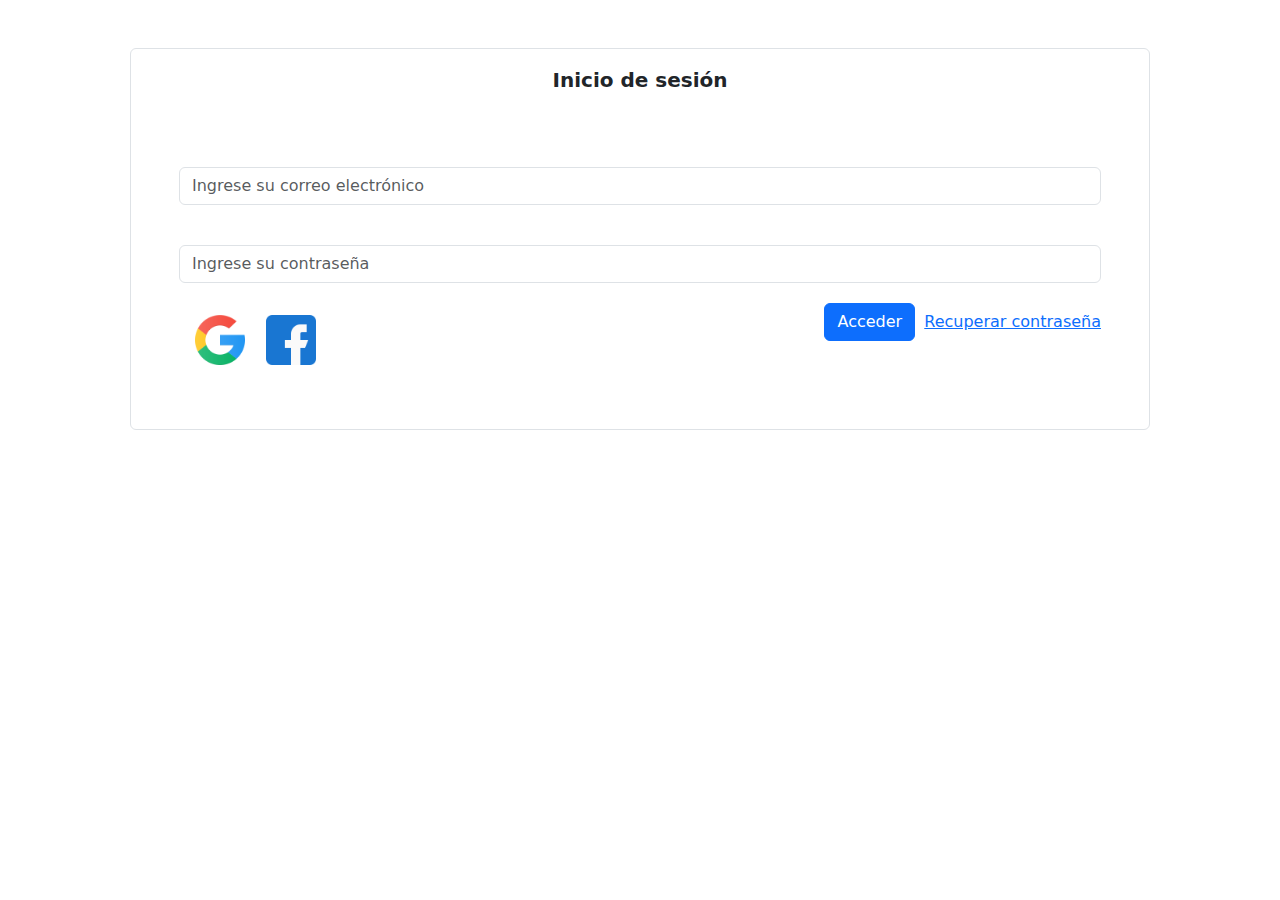
<file: iniciar_sesión.html>
<!DOCTYPE html>
<html lang="en">
<head>
    <meta charset="UTF-8">
    <meta name="viewport" content="width=device-width, initial-scale=1.0">
    <title>Inicio de sesión</title>
    <link rel="stylesheet" href="style.css">
    <link href="https://cdn.jsdelivr.net/npm/bootstrap@5.3.3/dist/css/bootstrap.min.css" rel="stylesheet" integrity="sha384-QWTKZyjpPEjISv5WaRU9OFeRpok6YctnYmDr5pNlyT2bRjXh0JMhjY6hW+ALEwIH" crossorigin="anonymous">

</head>
<body>
    
    <div class="container">
        <div class="border rounded m-5">
            <p class="fw-bold fs-5 text-center m-3">Inicio de sesión</p>
            <div class="container2 m-5 ">
                <div class="mb-3">
                    <label for="exampleFormControlInput1" class="form-label"></label>
                    <input type="email" class="form-control" id="exampleFormControlInput1" placeholder="Ingrese su correo electrónico">
                </div>
                <div class="mb-3">
                    <label for="inputPassword" class="form-label"></label>
                      <input type="password" class="form-control" id="inputPassword" placeholder="Ingrese su contraseña">
                </div>
                <div class="row">
                    <div class="col">
                        <img src="img/google.png" width="50px" class="m-3"> 
                        <img src="img/facebook (4).png" width="50px">
                    </div>
                    <div class="col-auto">
                        <a  href="perfil.html"><button type="submit" class="btn btn-primary m-1">Acceder</button></a>
                        <a class="" data-bs-toggle="modal" data-bs-target="#exampleModal">Recuperar contraseña</a>
                        <div class="modal fade" id="exampleModal" tabindex="-1" aria-labelledby="exampleModalLabel" aria-hidden="true">
                            <div class="modal-dialog">
                              <div class="modal-content">
                                <div class="modal-header">
                                  <h1 class="modal-title fs-5" id="exampleModalLabel">Recupera tu contraseña</h1>
                                </div>
                                <div class="modal-body">
                                  <p>Ingresa tu correo electrónico</p>
                                  <input type="text" class="form-control" id="inputPassword" placeholder="email" style="width: 460px;"><br>
                                </div>
                                <div class="modal-footer">
                                  <button type="button" class="btn btn-secondary" data-bs-dismiss="modal">Cerrar</button>
                                  <button type="button" class="btn btn-primary">Aceptar</button>
                                </div>
                              </div>
                            </div>
                          </div>
                    </div> 
                </div>
            </div>
        </div>
    </div>
       
    

   


    <script src="https://cdn.jsdelivr.net/npm/@popperjs/core@2.11.8/dist/umd/popper.min.js" integrity="sha384-I7E8VVD/ismYTF4hNIPjVp/Zjvgyol6VFvRkX/vR+Vc4jQkC+hVqc2pM8ODewa9r" crossorigin="anonymous"></script>
    <script src="https://cdn.jsdelivr.net/npm/bootstrap@5.3.3/dist/js/bootstrap.min.js" integrity="sha384-0pUGZvbkm6XF6gxjEnlmuGrJXVbNuzT9qBBavbLwCsOGabYfZo0T0to5eqruptLy" crossorigin="anonymous"></script>   
</body>
</html>
</file>
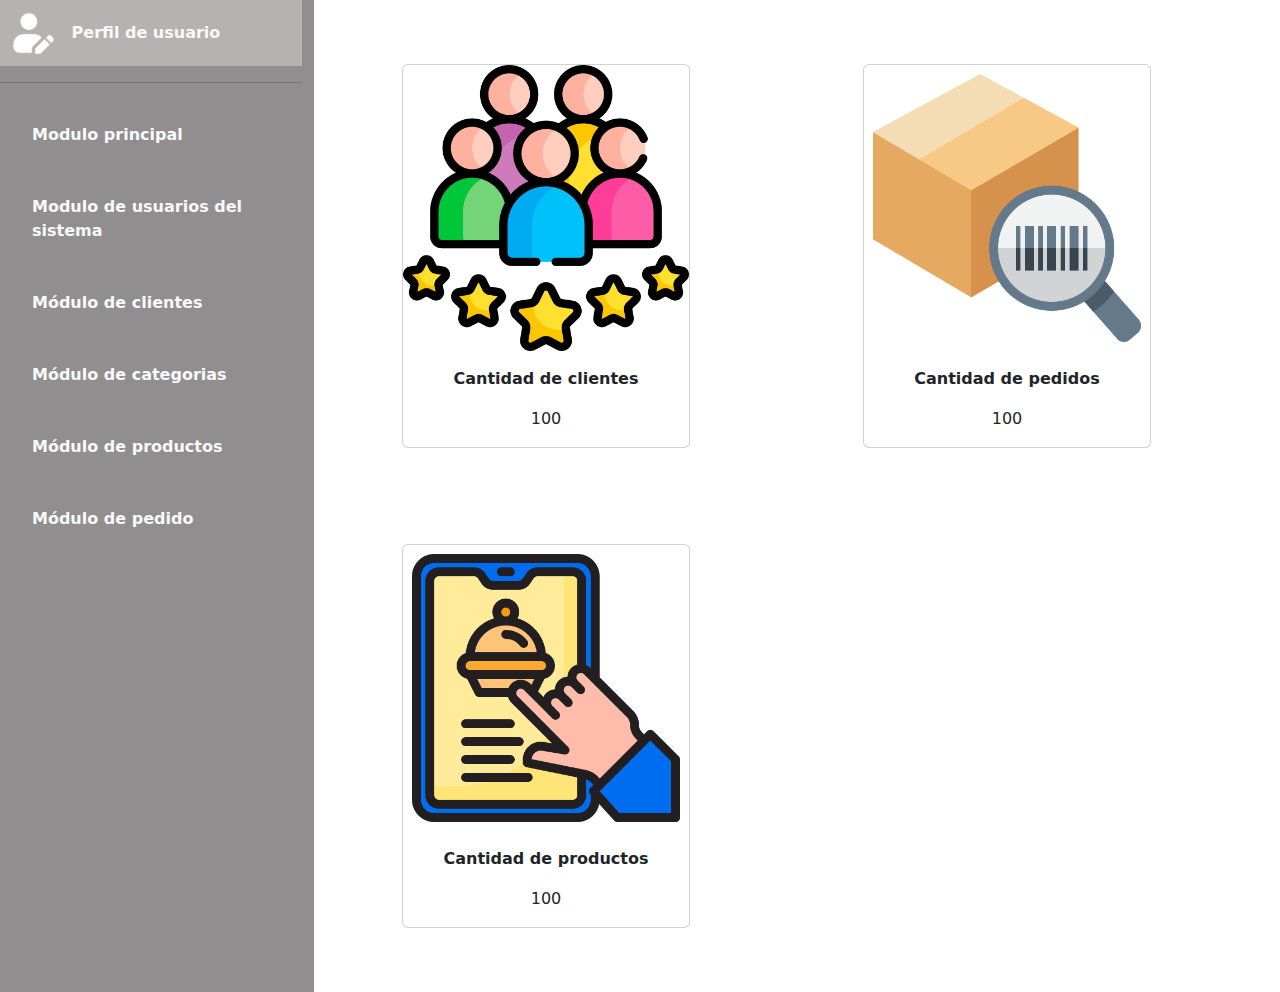
<file: modulo_1.html>
<!DOCTYPE html>
<html lang="en">
<head>
    <meta charset="UTF-8">
    <meta name="viewport" content="width=device-width, initial-scale=1.0">
    <title>Modulo principal</title>
    <link rel="stylesheet" href="style.css">
    <link href="https://cdn.jsdelivr.net/npm/bootstrap@5.3.3/dist/css/bootstrap.min.css" rel="stylesheet" integrity="sha384-QWTKZyjpPEjISv5WaRU9OFeRpok6YctnYmDr5pNlyT2bRjXh0JMhjY6hW+ALEwIH" crossorigin="anonymous">
</head>
<body>
        <div class="row">
            <!-- Menu vertical -->
            <div class="col-3 menu_vertical">
                <ul class="nav flex-column nav1">
                    <li class="nav-item">
                        <a class="perfil text-light fw-bolder" href="perfil.html">
                            <img src="img/avatar-de-usuario (1).png" alt="Logo" width="50" height="50" class="m-2">
                            Perfil de usuario
                        </a>
                    </li>
                    <hr>
                    <li class="nav-item">
                      <a class="nav-link text-light m-3 fw-bolder" href="modulo_1.html">Modulo principal</a>
                    </li>
                    <li class="nav-item">
                      <a class="nav-link text-light m-3 fw-bolder" href="modulo_2.html">Modulo de usuarios del sistema</a>
                    </li>
                    <li class="nav-item">
                      <a class="nav-link text-light m-3 fw-bolder" href="modulo_3.html">Módulo de clientes</a>
                    </li>
                    <li class="nav-item">
                      <a class="nav-link text-light m-3 fw-bolder" href="modulo_4.html">Módulo de categorias</a>
                    </li>
                    <li class="nav-item">
                        <a class="nav-link text-light m-3 fw-bolder" href="modulo_5.html">Módulo de productos</a>
                    </li>
                    <li class="nav-item">
                        <a class="nav-link text-light m-3 fw-bolder" href="modulo_6.html">Módulo de pedido</a>
                    </li>
                </ul>
            </div>
            <!-- Menu vertical -->

            <div class="col-9 container">
              
              <div class="row m-3">
                <div class="col m-5">
                  <div class="card" style="width: 18rem;">
                    <img src="img/satisfaccion-del-consumidor.png" class="card-img-top" alt="...">
                    <div class="card-body">
                      <p class="card-text text-center fw-bold" >Cantidad de clientes</p>
                      <p class="card-text text-center">100</p>
                    </div>
                  </div>
                </div>
                <div class="col m-5">
                  <div class="card" style="width: 18rem;">
                    <img src="img/paquete-o-empaquetar.png" class="card-img-top" alt="...">
                    <div class="card-body">
                      <p class="card-text text-center fw-bold">Cantidad de pedidos</p>
                      <p class="card-text text-center">100</p>
                    </div>
                  </div>
                </div>
                <div class="col m-5">
                  <div class="card" style="width: 18rem;">
                    <img src="img/pedido-en-linea.png" class="card-img-top" alt="...">
                    <div class="card-body">
                      <p class="card-text text-center fw-bold">Cantidad de productos</p>
                      <p class="card-text text-center">100</p>
                    </div>
                  </div>
                </div>
              </div>
            </div>
            





        </div>
    <script src="https://cdn.jsdelivr.net/npm/@popperjs/core@2.11.8/dist/umd/popper.min.js" integrity="sha384-I7E8VVD/ismYTF4hNIPjVp/Zjvgyol6VFvRkX/vR+Vc4jQkC+hVqc2pM8ODewa9r" crossorigin="anonymous"></script>
    <script src="https://cdn.jsdelivr.net/npm/bootstrap@5.3.3/dist/js/bootstrap.min.js" integrity="sha384-0pUGZvbkm6XF6gxjEnlmuGrJXVbNuzT9qBBavbLwCsOGabYfZo0T0to5eqruptLy" crossorigin="anonymous"></script>   
</body>
</html>
</file>
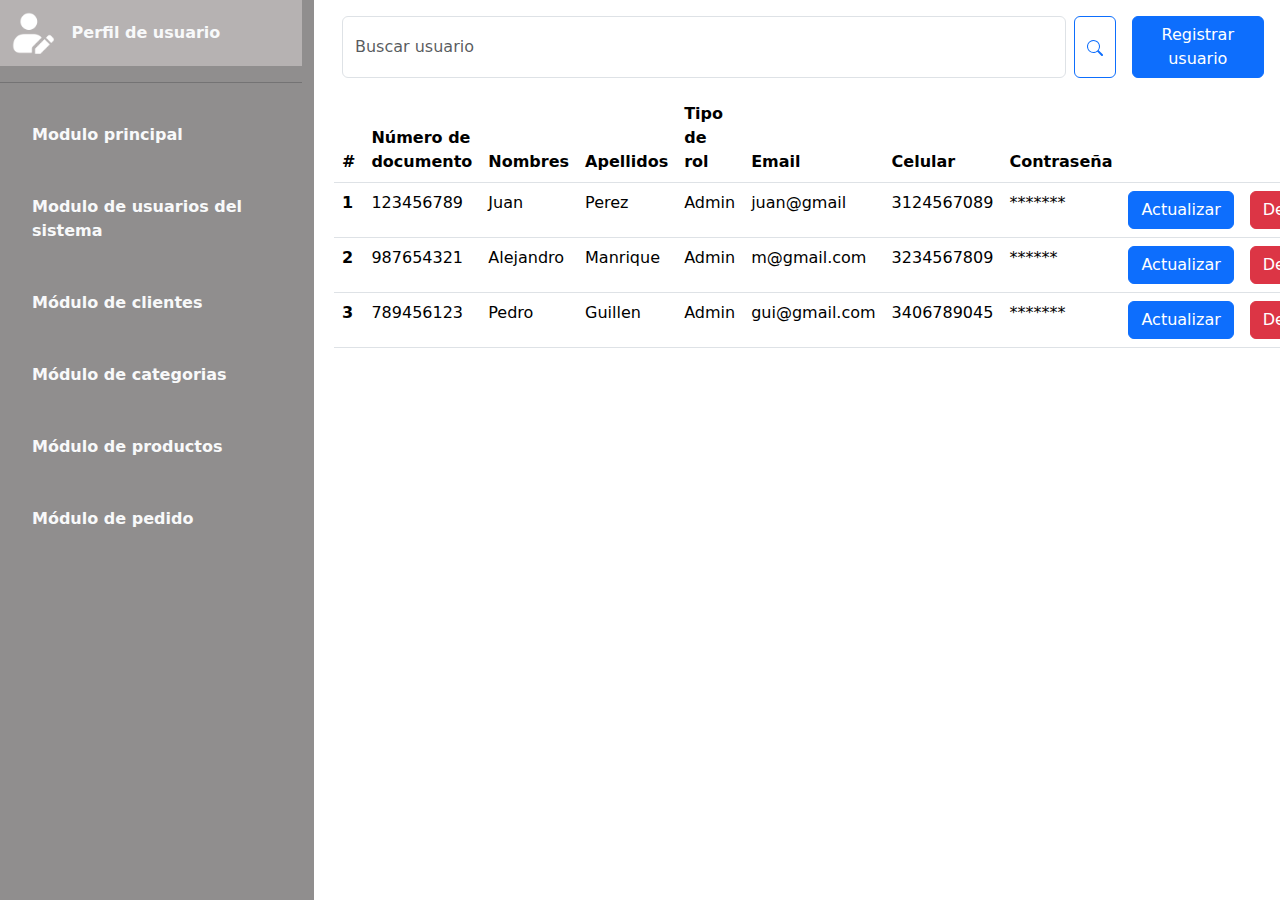
<file: modulo_2.html>
<!DOCTYPE html>
<html lang="en">
<head>
    <meta charset="UTF-8">
    <meta name="viewport" content="width=device-width, initial-scale=1.0">
    <title>Modulo de usuarios</title>
    <link rel="stylesheet" href="style.css">
    <link href="https://cdn.jsdelivr.net/npm/bootstrap@5.3.3/dist/css/bootstrap.min.css" rel="stylesheet" integrity="sha384-QWTKZyjpPEjISv5WaRU9OFeRpok6YctnYmDr5pNlyT2bRjXh0JMhjY6hW+ALEwIH" crossorigin="anonymous">

</head>
<body>
        <div class="row">
            <!-- Menu vertical -->
            <div class="col-3 menu_vertical">
                <ul class="nav flex-column nav1">
                   <li class="nav-item">
                        <a class="perfil text-light fw-bolder" href="perfil.html">
                            <img src="img/avatar-de-usuario (1).png" alt="Logo" width="50" height="50" class="m-2">
                            Perfil de usuario
                        </a>
                    </li>
                    <hr>
                    <li class="nav-item">
                      <a class="nav-link text-light m-3 fw-bolder" href="modulo_1.html">Modulo principal</a>
                    </li>
                    <li class="nav-item">
                      <a class="nav-link text-light m-3 fw-bolder" href="modulo_2.html">Modulo de usuarios del sistema</a>
                    </li>
                    <li class="nav-item">
                      <a class="nav-link text-light m-3 fw-bolder" href="modulo_3.html">Módulo de clientes</a>
                    </li>
                    <li class="nav-item">
                      <a class="nav-link text-light m-3 fw-bolder" href="modulo_4.html">Módulo de categorias</a>
                    </li>
                    <li class="nav-item">
                        <a class="nav-link text-light m-3 fw-bolder" href="modulo_5.html">Módulo de productos</a>
                    </li>
                    <li class="nav-item">
                        <a class="nav-link text-light m-3 fw-bolder" href="modulo_6.html">Módulo de pedido</a>
                    </li>
                </ul>
            </div>
            <!-- Menu vertical -->
            

            <div class="col-9">
              <div class="d-flex m-3" role="search">
                            <input class="form-control me-2" type="search" placeholder="Buscar usuario" aria-label="Search" width="200px">

                            <button class="btn btn-outline-primary me-3" type="submit"><svg xmlns="http://www.w3.org/2000/svg" width="16" height="16" fill="currentColor" class="bi bi-search" viewBox="0 0 16 16">
                            <path d="M11.742 10.344a6.5 6.5 0 1 0-1.397 1.398h-.001q.044.06.098.115l3.85 3.85a1 1 0 0 0 1.415-1.414l-3.85-3.85a1 1 0 0 0-.115-.1zM12 6.5a5.5 5.5 0 1 1-11 0 5.5 5.5 0 0 1 11 0"/>
                            </svg></button>

                            <button type="button" class="btn btn-primary" data-bs-toggle="modal" data-bs-target="#exampleModal3">
                                Registrar usuario
                            </button>
                        </div>
                
                
                
                <div>
                    <table class="table m-2">
                        <thead>
                          <tr>
                            <th scope="col">#</th>
                            <th scope="col">Número de documento</th>
                            <th scope="col">Nombres</th>
                            <th scope="col">Apellidos</th>
                            <th scope="col">Tipo de rol</th>
                            <th scope="col">Email</th>
                            <th scope="col">Celular</th>
                            <th scope="col">Contraseña</th>
                            <th></th>
                            <th></th>
                          </tr>
                        </thead>
                        <tbody>
                          <tr>
                            <th scope="row">1</th>
                            <td>123456789</td>
                            <td>Juan</td>
                            <td>Perez</td>
                            <td>Admin</td>
                            <td>juan@gmail</td>
                            <td>3124567089</td>
                            <td>*******</td>
                            <td><button type="button" class="btn btn-primary" data-bs-toggle="modal" data-bs-target="#exampleModal">
                                Actualizar
                              </button>
                            </td>
                            <td><button type="button" class="btn btn-danger" data-bs-toggle="modal" data-bs-target="#exampleModal2">
                                Deshabilitar
                              </button>
                            </td>
                          </tr>
                          <tr>
                            <th scope="row">2</th>
                            <td>987654321</td>
                            <td>Alejandro</td>
                            <td>Manrique</td>
                            <td>Admin</td>
                            <td>m@gmail.com</td>
                            <td>3234567809</td>
                            <td>******</td>
                            <td><button type="button" class="btn btn-primary" data-bs-toggle="modal" data-bs-target="#exampleModal">
                                Actualizar
                              </button>
                            </td>
                            <td><button type="button" class="btn btn-danger" data-bs-toggle="modal" data-bs-target="#exampleModal2">
                                Deshabilitar
                              </button>
                            </td>
                          <tr>
                            <th scope="row">3</th>
                            <td>789456123</td>
                            <td>Pedro</td>
                            <td>Guillen</td>
                            <td>Admin</td>
                            <td>gui@gmail.com</td>
                            <td>3406789045</td>
                            <td>*******</td>
                            <td><button type="button" class="btn btn-primary" data-bs-toggle="modal" data-bs-target="#exampleModal">
                                Actualizar
                              </button>
                            </td>
                            <td><button type="button" class="btn btn-danger" data-bs-toggle="modal" data-bs-target="#exampleModal2">
                                Deshabilitar
                              </button>
                            </td>
                          </tr>
                        </tbody>
                      </table>
                </div>
                
                  <!-- Modal1 -->
                
                  <div class="modal fade" id="exampleModal" tabindex="-1" aria-labelledby="exampleModalLabel" aria-hidden="true">
                    <div class="modal-dialog">
                      <div class="modal-content d-flex justify-content-center align-items-center">
                        <p class="fw-bold m-2">Actualizar datos de usuario</p><br>
                        <p>Número de documento</p>
                        <input type="text" class="form-control" id="inputPassword" style="width: 300px;"><br>

                        <p>Nombres</p>
                        <input type="text" class="form-control" id="inputPassword" style="width: 300px;"><br>

                        <p>Apellidos</p>
                        <input type="text" class="form-control" id="inputPassword" style="width: 300px;"><br>

                        <p>Tipo de rol</p>
                        <select class="form-select" aria-label="Default select example" style="width: 300px;">
                            <option value="2">Admin</option>
                            <option value="3">Otro</option>
                        </select>

                        <p>Email</p>
                        <input type="text" class="form-control" id="inputPassword" style="width: 300px;"><br>

                        <p>Celular</p>
                        <input type="text" class="form-control" id="inputPassword" style="width: 300px;"><br>

                        <p>Contraseña</p>
                        <input type="text" class="form-control" id="inputPassword" style="width: 300px;"><br>
                  
                        <div class="modal-footer">
                          <button type="button" class="btn btn-secondary" data-bs-dismiss="modal">Cerrar</button>
                          <button type="button" class="btn btn-primary">Guardar</button>
                        </div>
                      </div>
                    </div>
                  </div>
                  <!--Modal1-->

                  <!--Modal2-->
                  <div class="modal fade" id="exampleModal2" tabindex="-1" aria-labelledby="exampleModalLabel" aria-hidden="true">
                    <div class="modal-dialog">
                      <div class="modal-content d-flex justify-content-center align-items-center">
                        <p class="fw-bold m-2">Deshabilitar Usuario</p><br>
                        <p>¿Desea deshabilitar este usuario?</p>
                        
                  
                        <div class="modal-footer">
                          <button type="button" class="btn btn-secondary" data-bs-dismiss="modal">Si</button>
                          <button type="button" class="btn btn-primary">No</button>
                        </div>
                      </div>
                    </div>
                  </div>
                  <!--Modal2-->

                  <!--Modal3-->
                   <div class="modal fade" id="exampleModal3" tabindex="-1" aria-labelledby="exampleModalLabel" aria-hidden="true">
                    <div class="modal-dialog">
                      <div class="modal-content d-flex justify-content-center align-items-center">
                        <p class="fw-bold m-2">Registrar usuario</p><br>
                        <p>Número de documento</p>
                        <input type="text" class="form-control" id="inputPassword" style="width: 300px;"><br>

                        <p>Nombres</p>
                        <input type="text" class="form-control" id="inputPassword" style="width: 300px;"><br>

                        <p>Apellidos</p>
                        <input type="text" class="form-control" id="inputPassword" style="width: 300px;"><br>

                        <p>Tipo de rol</p>
                        <select class="form-select" aria-label="Default select example" style="width: 300px;">
                            <option value="2">Admin</option>
                            <option value="3">Otro</option>
                        </select>

                        <p>Email</p>
                        <input type="text" class="form-control" id="inputPassword" style="width: 300px;"><br>

                        <p>Celular</p>
                        <input type="text" class="form-control" id="inputPassword" style="width: 300px;"><br>

                        <p>Contraseña</p>
                        <input type="text" class="form-control" id="inputPassword" style="width: 300px;"><br>
                  
                        <div class="modal-footer">
                          <button type="button" class="btn btn-secondary" data-bs-dismiss="modal">Cerrar</button>
                          <button type="button" class="btn btn-primary">Guardar</button>
                        </div>
                      </div>
                    </div>
                  </div>
                  <!--Modal3-->
    
        
            </div>





        </div>
    <script src="https://cdn.jsdelivr.net/npm/@popperjs/core@2.11.8/dist/umd/popper.min.js" integrity="sha384-I7E8VVD/ismYTF4hNIPjVp/Zjvgyol6VFvRkX/vR+Vc4jQkC+hVqc2pM8ODewa9r" crossorigin="anonymous"></script>
    <script src="https://cdn.jsdelivr.net/npm/bootstrap@5.3.3/dist/js/bootstrap.min.js" integrity="sha384-0pUGZvbkm6XF6gxjEnlmuGrJXVbNuzT9qBBavbLwCsOGabYfZo0T0to5eqruptLy" crossorigin="anonymous"></script>   
</body>
</html>
</file>
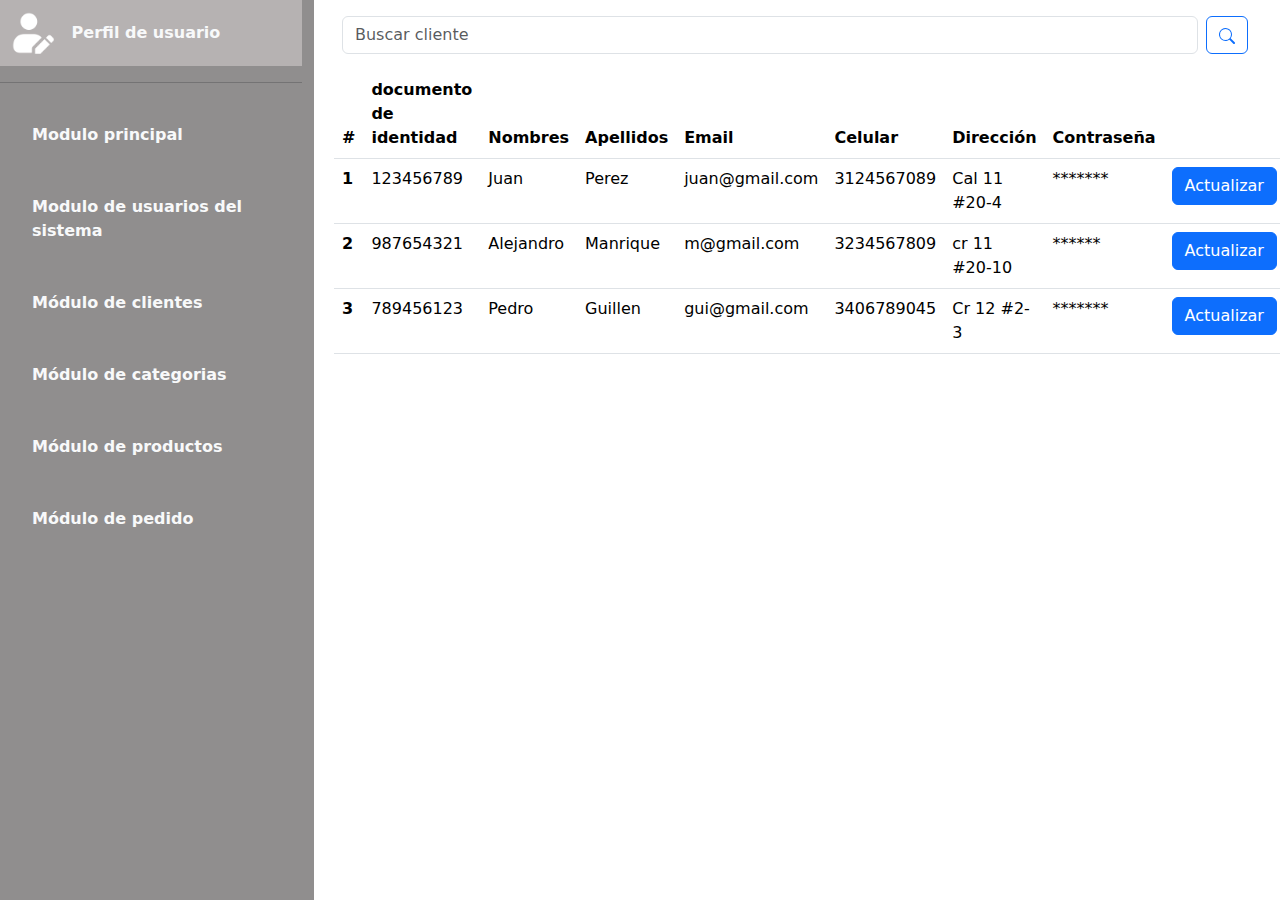
<file: modulo_3.html>
<!DOCTYPE html>
<html lang="en">
<head>
    <meta charset="UTF-8">
    <meta name="viewport" content="width=device-width, initial-scale=1.0">
    <title>Modulo de clientes</title>
    <link rel="stylesheet" href="style.css">
    <link href="https://cdn.jsdelivr.net/npm/bootstrap@5.3.3/dist/css/bootstrap.min.css" rel="stylesheet" integrity="sha384-QWTKZyjpPEjISv5WaRU9OFeRpok6YctnYmDr5pNlyT2bRjXh0JMhjY6hW+ALEwIH" crossorigin="anonymous">

</head>
<body>
        <div class="row">
            <!-- Menu vertical -->
            <div class="col-3 menu_vertical">
                <ul class="nav flex-column nav1">
                    <li class="nav-item">
                        <a class="perfil text-light fw-bolder" href="perfil.html">
                            <img src="img/avatar-de-usuario (1).png" alt="Logo" width="50" height="50" class="m-2">
                            Perfil de usuario
                        </a>
                    </li>
                    <hr>
                    <li class="nav-item">
                      <a class="nav-link text-light m-3 fw-bolder" href="modulo_1.html">Modulo principal</a>
                    </li>
                    <li class="nav-item">
                      <a class="nav-link text-light m-3 fw-bolder" href="modulo_2.html">Modulo de usuarios del sistema</a>
                    </li>
                    <li class="nav-item">
                      <a class="nav-link text-light m-3 fw-bolder" href="modulo_3.html">Módulo de clientes</a>
                    </li>
                    <li class="nav-item">
                      <a class="nav-link text-light m-3 fw-bolder" href="modulo_4.html">Módulo de categorias</a>
                    </li>
                    <li class="nav-item">
                        <a class="nav-link text-light m-3 fw-bolder" href="modulo_5.html">Módulo de productos</a>
                    </li>
                    <li class="nav-item">
                        <a class="nav-link text-light m-3 fw-bolder" href="modulo_6.html">Módulo de pedido</a>
                    </li>
                </ul>
            </div>
            <!-- Menu vertical -->
            

            <div class="col-9">
              <div class="d-flex m-3" role="search">
                            <input class="form-control me-2" type="search" placeholder="Buscar cliente" aria-label="Search" width="200px">

                            <button class="btn btn-outline-primary me-3" type="submit"><svg xmlns="http://www.w3.org/2000/svg" width="16" height="16" fill="currentColor" class="bi bi-search" viewBox="0 0 16 16">
                            <path d="M11.742 10.344a6.5 6.5 0 1 0-1.397 1.398h-.001q.044.06.098.115l3.85 3.85a1 1 0 0 0 1.415-1.414l-3.85-3.85a1 1 0 0 0-.115-.1zM12 6.5a5.5 5.5 0 1 1-11 0 5.5 5.5 0 0 1 11 0"/>
                            </svg></button>
              </div>
              
            
                <div>
                    <table class="table p-5 m-2">
                        <thead>
                          <tr>
                            <th scope="col">#</th>
                            <th scope="col">documento de identidad</th>
                            <th scope="col">Nombres</th>
                            <th scope="col">Apellidos</th>
                            <th scope="col">Email</th>
                            <th scope="col">Celular</th>
                            <th scope="col">Dirección</th>
                            <th scope="col">Contraseña</th>
                            <th></th>
                            <th></th>
                          </tr>
                        </thead>
                        <tbody>
                          <tr>
                            <th scope="row">1</th>
                            <td>123456789</td>
                            <td>Juan</td>
                            <td>Perez</td>
                            <td>juan@gmail.com</td>
                            <td>3124567089</td>
                            <td>Cal 11 #20-4</td>
                            <td>*******</td>
                            <td><button type="button" class="btn btn-primary" data-bs-toggle="modal" data-bs-target="#exampleModal">
                                Actualizar
                              </button>
                            </td>
                            <td><button type="button" class="btn btn-danger" data-bs-toggle="modal" data-bs-target="#exampleModal2">
                                Eliminar
                              </button>
                            </td>
                          </tr>
                          <tr>
                            <th scope="row">2</th>
                            <td>987654321</td>
                            <td>Alejandro</td>
                            <td>Manrique</td>
                            <td>m@gmail.com</td>
                            <td>3234567809</td>
                            <td>cr 11 #20-10</td>
                            <td>******</td>
                            <td><button type="button" class="btn btn-primary" data-bs-toggle="modal" data-bs-target="#exampleModal">
                                Actualizar
                              </button>
                            </td>
                            <td><button type="button" class="btn btn-danger" data-bs-toggle="modal" data-bs-target="#exampleModal2">
                                Eliminar
                              </button>
                            </td>
                          <tr>
                            <th scope="row">3</th>
                            <td>789456123</td>
                            <td>Pedro</td>
                            <td>Guillen</td>
                            <td>gui@gmail.com</td>
                            <td>3406789045</td>
                            <td>Cr 12 #2-3</td>
                            <td>*******</td>
                            <td><button type="button" class="btn btn-primary" data-bs-toggle="modal" data-bs-target="#exampleModal">
                                Actualizar
                              </button>
                            </td>
                            <td><button type="button" class="btn btn-danger" data-bs-toggle="modal" data-bs-target="#exampleModal2">
                                Eliminar
                              </button>
                            </td>
                          </tr>
                        </tbody>
                      </table>
                </div>
                
                  
                 <!-- Modal1 -->
                
                 <div class="modal fade" id="exampleModal" tabindex="-1" aria-labelledby="exampleModalLabel" aria-hidden="true">
                    <div class="modal-dialog">
                      <div class="modal-content d-flex justify-content-center align-items-center">
                        <p class="fw-bold m-2">Actualizar datos de cliente</p><br>
                        <p>documento de identidad</p>
                        <input type="text" class="form-control" id="inputPassword" style="width: 300px;"><br>

                        <p>Nombres</p>
                        <input type="text" class="form-control" id="inputPassword" style="width: 300px;"><br>

                        <p>Apellidos</p>
                        <input type="text" class="form-control" id="inputPassword" style="width: 300px;"><br>


                        <p>Email</p>
                        <input type="text" class="form-control" id="inputPassword" style="width: 300px;"><br>

                        <p>Celular</p>
                        <input type="text" class="form-control" id="inputPassword" style="width: 300px;"><br>

                        <p>Dirección</p>
                        <input type="text" class="form-control" id="inputPassword" style="width: 300px;"><br>


                        <p>Contraseña</p>
                        <input type="text" class="form-control" id="inputPassword" style="width: 300px;"><br>
                  
                        <div class="modal-footer">
                          <button type="button" class="btn btn-secondary" data-bs-dismiss="modal">Cerrar</button>
                          <button type="button" class="btn btn-primary">Guardar</button>
                        </div>
                      </div>
                    </div>
                  </div>
                  <!--Modal1-->

                  <!--Modal2-->
                  <div class="modal fade" id="exampleModal2" tabindex="-1" aria-labelledby="exampleModalLabel" aria-hidden="true">
                    <div class="modal-dialog">
                      <div class="modal-content d-flex justify-content-center align-items-center">
                        <p class="fw-bold m-2">Eliminar cliente</p><br>
                        <p>¿Desea Eliminar este cliente?</p>
                        
                  
                        <div class="modal-footer">
                          <button type="button" class="btn btn-secondary" data-bs-dismiss="modal">Si</button>
                          <button type="button" class="btn btn-primary">No</button>
                        </div>
                      </div>
                    </div>
                  </div>
                  <!--Modal2-->
            </div>





        </div>
    <script src="https://cdn.jsdelivr.net/npm/@popperjs/core@2.11.8/dist/umd/popper.min.js" integrity="sha384-I7E8VVD/ismYTF4hNIPjVp/Zjvgyol6VFvRkX/vR+Vc4jQkC+hVqc2pM8ODewa9r" crossorigin="anonymous"></script>
    <script src="https://cdn.jsdelivr.net/npm/bootstrap@5.3.3/dist/js/bootstrap.min.js" integrity="sha384-0pUGZvbkm6XF6gxjEnlmuGrJXVbNuzT9qBBavbLwCsOGabYfZo0T0to5eqruptLy" crossorigin="anonymous"></script>   
</body>
</html>
</file>
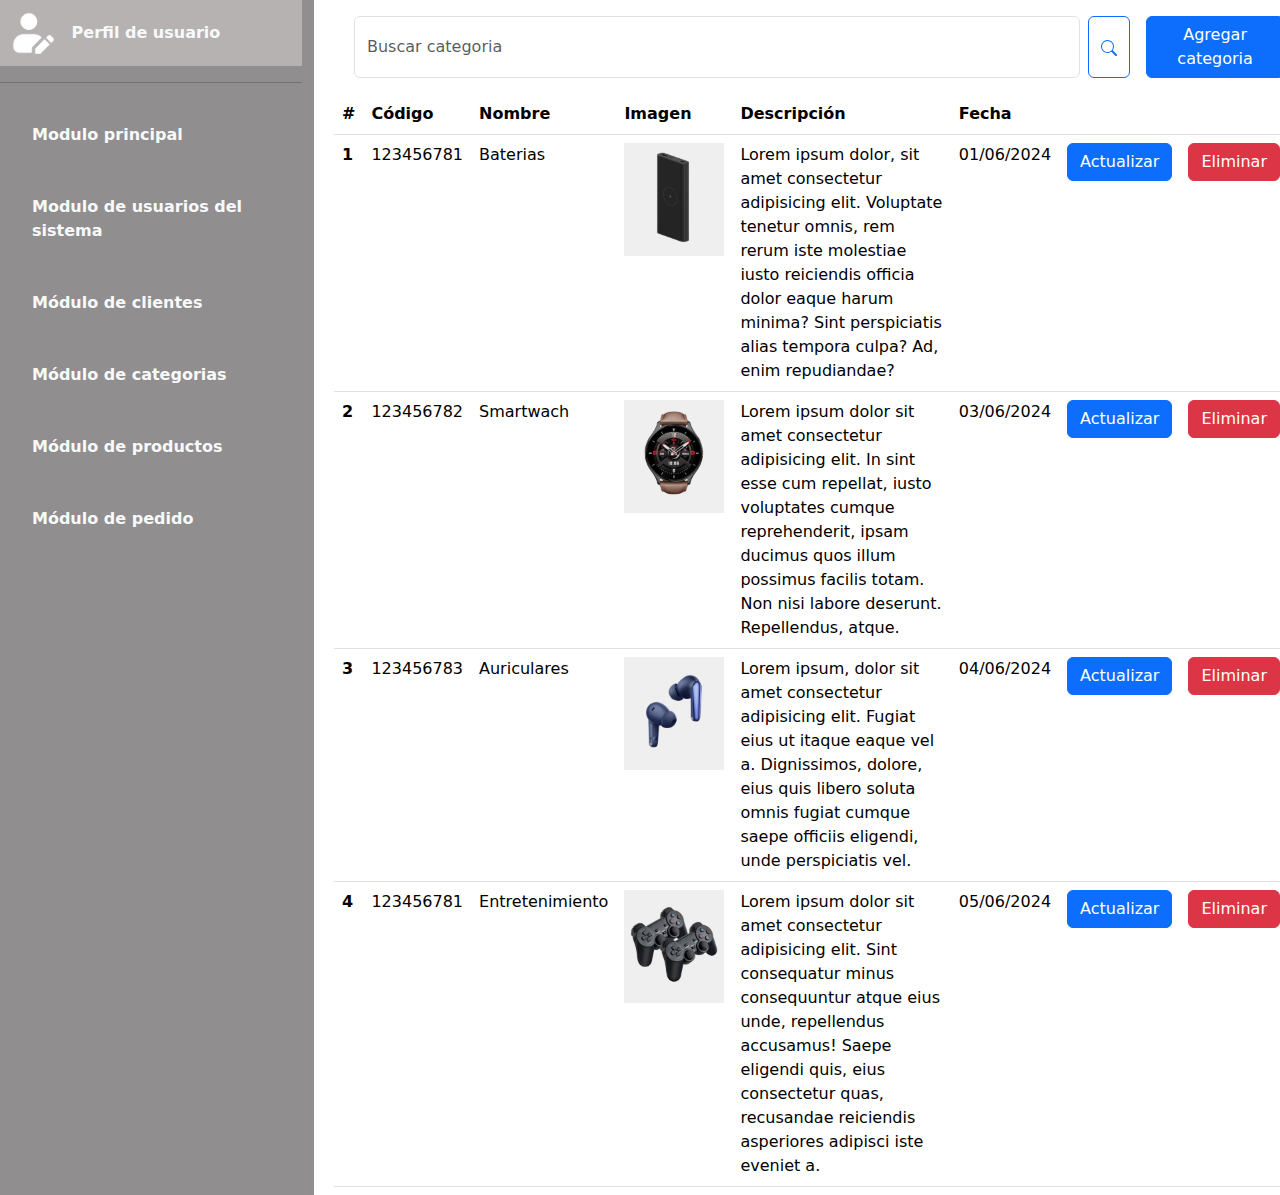
<file: modulo_4.html>
<!DOCTYPE html>
<html lang="en">
<head>
    <meta charset="UTF-8">
    <meta name="viewport" content="width=device-width, initial-scale=1.0">
    <title>Modulo de categorias</title>
    <link rel="stylesheet" href="style.css">
    <link href="https://cdn.jsdelivr.net/npm/bootstrap@5.3.3/dist/css/bootstrap.min.css" rel="stylesheet" integrity="sha384-QWTKZyjpPEjISv5WaRU9OFeRpok6YctnYmDr5pNlyT2bRjXh0JMhjY6hW+ALEwIH" crossorigin="anonymous">
</head>
<body>
        <div class="row">
            <!-- Menu vertical -->
            <div class="col-3 menu_vertical">
                <ul class="nav flex-column nav1">
                   <li class="nav-item">
                        <a class="perfil text-light fw-bolder" href="perfil.html">
                            <img src="img/avatar-de-usuario (1).png" alt="Logo" width="50" height="50" class="m-2">
                            Perfil de usuario
                        </a>
                    </li>
                    <hr>
                    <li class="nav-item">
                      <a class="nav-link text-light m-3 fw-bolder" href="modulo_1.html">Modulo principal</a>
                    </li>
                    <li class="nav-item">
                      <a class="nav-link text-light m-3 fw-bolder" href="modulo_2.html">Modulo de usuarios del sistema</a>
                    </li>
                    <li class="nav-item">
                      <a class="nav-link text-light m-3 fw-bolder" href="modulo_3.html">Módulo de clientes</a>
                    </li>
                    <li class="nav-item">
                      <a class="nav-link text-light m-3 fw-bolder" href="modulo_4.html">Módulo de categorias</a>
                    </li>
                    <li class="nav-item">
                        <a class="nav-link text-light m-3 fw-bolder" href="modulo_5.html">Módulo de productos</a>
                    </li>
                    <li class="nav-item">
                        <a class="nav-link text-light m-3 fw-bolder" href="modulo_6.html">Módulo de pedido</a>
                    </li>
                </ul>
            </div>
            <!-- Menu vertical -->
            

            <div class="col-9">
              <div class="container-fluid m-3">
                        <div class="d-flex" role="search">
                            <input class="form-control me-2" type="search" placeholder="Buscar categoria" aria-label="Search" width="200px">

                            <button class="btn btn-outline-primary me-3" type="submit"><svg xmlns="http://www.w3.org/2000/svg" width="16" height="16" fill="currentColor" class="bi bi-search" viewBox="0 0 16 16">
                            <path d="M11.742 10.344a6.5 6.5 0 1 0-1.397 1.398h-.001q.044.06.098.115l3.85 3.85a1 1 0 0 0 1.415-1.414l-3.85-3.85a1 1 0 0 0-.115-.1zM12 6.5a5.5 5.5 0 1 1-11 0 5.5 5.5 0 0 1 11 0"/>
                            </svg></button>

                            <button type="button" class="btn btn-primary" data-bs-toggle="modal" data-bs-target="#exampleModal3">
                                Agregar categoria
                            </button>
                        </div>
                </div>
                <div>
                    <table class="table m-2">
                        <thead>
                          <tr>
                            <th scope="col">#</th>
                            <th scope="col">Código</th>
                            <th scope="col">Nombre</th>
                            <th scope="col">Imagen</th>
                            <th scope="col">Descripción</th>
                            <th scope="col">Fecha</th>
                            <th></th>
                            <th></th>
                          </tr>
                        </thead>
                        <tbody>
                          <tr>
                            <th scope="row">1</th>
                            <td>123456781</td>
                            <td>Baterias</td>
                            <td><img src="img/cat1.webp" width="100px"></td>
                            <td >Lorem ipsum dolor, sit amet consectetur adipisicing elit. Voluptate tenetur omnis, rem rerum iste molestiae iusto reiciendis officia dolor eaque harum minima? Sint perspiciatis alias tempora culpa? Ad, enim repudiandae?</td>
                            <td>01/06/2024</td>
                            <td><button type="button" class="btn btn-primary" data-bs-toggle="modal" data-bs-target="#exampleModal">
                                Actualizar
                              </button>
                            </td>
                            <td><button type="button" class="btn btn-danger" data-bs-toggle="modal" data-bs-target="#exampleModal2">
                                Eliminar
                              </button>
                            </td>
                          </tr>
                          <tr>
                            <th scope="row">2</th>
                            <td>123456782</td>
                            <td>Smartwach</td>
                            <td><img src="img/cat2.webp" width="100px"></td>
                            <td>Lorem ipsum dolor sit amet consectetur adipisicing elit. In sint esse cum repellat, iusto voluptates cumque reprehenderit, ipsam ducimus quos illum possimus facilis totam. Non nisi labore deserunt. Repellendus, atque.</td>
                            <td>03/06/2024</td>
                            <td><button type="button" class="btn btn-primary" data-bs-toggle="modal" data-bs-target="#exampleModal">
                                Actualizar
                              </button>
                            </td>
                            <td><button type="button" class="btn btn-danger" data-bs-toggle="modal" data-bs-target="#exampleModal2">
                                Eliminar
                              </button>
                            </td>
                          <tr>
                            <th scope="row">3</th>
                            <td>123456783</td>
                            <td>Auriculares</td>
                            <td><img src="img/cat3.webp" width="100px"></td>
                            <td>Lorem ipsum, dolor sit amet consectetur adipisicing elit. Fugiat eius ut itaque eaque vel a. Dignissimos, dolore, eius quis libero soluta omnis fugiat cumque saepe officiis eligendi, unde perspiciatis vel.</td>
                            <td>04/06/2024</td>
                            <td><button type="button" class="btn btn-primary" data-bs-toggle="modal" data-bs-target="#exampleModal">
                                Actualizar
                              </button>
                            </td>
                            <td><button type="button" class="btn btn-danger" data-bs-toggle="modal" data-bs-target="#exampleModal2">
                                Eliminar
                              </button>
                            </td>
                          </tr>
                          <tr>
                            <th scope="row">4</th>
                            <td>123456781</td>
                            <td>Entretenimiento</td>
                            <td><img src="img/cat4.webp" width="100px"></td>
                            <td>Lorem ipsum dolor sit amet consectetur adipisicing elit. Sint consequatur minus consequuntur atque eius unde, repellendus accusamus! Saepe eligendi quis, eius consectetur quas, recusandae reiciendis asperiores adipisci iste eveniet a.</td>
                            <td>05/06/2024</td>
                            <td><button type="button" class="btn btn-primary" data-bs-toggle="modal" data-bs-target="#exampleModal">
                                Actualizar
                              </button>
                            </td>
                            <td><button type="button" class="btn btn-danger" data-bs-toggle="modal" data-bs-target="#exampleModal2">
                                Eliminar
                              </button>
                            </td>
                          </tr>
                        </tbody>
                      </table>
                </div>
                
                  
                 <!-- Modal1 -->
                
                 <div class="modal fade" id="exampleModal" tabindex="-1" aria-labelledby="exampleModalLabel" aria-hidden="true">
                    <div class="modal-dialog">
                      <div class="modal-content d-flex justify-content-center align-items-center">
                        <p class="fw-bold m-2">Actualizar categoria</p><br>
                        <p>Código</p>
                        <input type="text" class="form-control" id="inputPassword" style="width: 300px;"><br>

                        <p>Nombre</p>
                        <input type="text" class="form-control" id="inputPassword" style="width: 300px;"><br>

                        <p>Imagen</p>
                        <a href="img" class="btn btn-primary" id="btnAbrirArchivos" type="file">Agregar Imagen</a><br>

                        <p>Descripción</p>
                        <input type="text" class="form-control" id="inputPassword" style="width: 300px;"><br>

                        <p>Fecha</p>
                        <input type="date" class="form-control" id="inputPassword" style="width: 300px;"><br>

                        <div class="modal-footer">
                          <button type="button" class="btn btn-secondary" data-bs-dismiss="modal">Cerrar</button>
                          <button type="button" class="btn btn-primary">Guardar</button>
                        </div>
                      </div>
                    </div>
                  </div>
                  <!--Modal1-->

                  <!--Modal2-->
                  <div class="modal fade" id="exampleModal2" tabindex="-1" aria-labelledby="exampleModalLabel" aria-hidden="true">
                    <div class="modal-dialog">
                      <div class="modal-content d-flex justify-content-center align-items-center">
                        <p class="fw-bold m-2">Eliminar categoria</p><br>
                        <p>¿Desea Eliminar esta categoria?</p>
                        
                  
                        <div class="modal-footer">
                          <button type="button" class="btn btn-secondary" data-bs-dismiss="modal">Si</button>
                          <button type="button" class="btn btn-primary">No</button>
                        </div>
                      </div>
                    </div>
                  </div>
                  <!--Modal2-->

                  <!--Modal3-->
                 <div class="modal fade" id="exampleModal3" tabindex="-1" aria-labelledby="exampleModalLabel" aria-hidden="true">
                    <div class="modal-dialog">
                      <div class="modal-content d-flex justify-content-center align-items-center">
                        <p class="fw-bold m-2">Agregar categoria</p><br>
                        <p>Código</p>
                        <input type="text" class="form-control" id="inputPassword" style="width: 300px;"><br>

                        <p>Nombre</p>
                        <input type="text" class="form-control" id="inputPassword" style="width: 300px;"><br>

                        <p>Imagen</p>
                        <a href="img" class="btn btn-primary" id="btnAbrirArchivos" type="file">Agregar Imagen</a><br>

                        <p>Descripción</p>
                        <input type="text" class="form-control" id="inputPassword" style="width: 300px;"><br>

                        <p>Fecha</p>
                        <input type="date" class="form-control" id="inputPassword" style="width: 300px;"><br>

                        <div class="modal-footer">
                          <button type="button" class="btn btn-secondary" data-bs-dismiss="modal">Cerrar</button>
                          <button type="button" class="btn btn-primary">Guardar</button>
                        </div>
                      </div>
                    </div>
                  </div>
                  <!--Modal3-->
            </div>
                 
        





        </div>
    <script src="https://cdn.jsdelivr.net/npm/@popperjs/core@2.11.8/dist/umd/popper.min.js" integrity="sha384-I7E8VVD/ismYTF4hNIPjVp/Zjvgyol6VFvRkX/vR+Vc4jQkC+hVqc2pM8ODewa9r" crossorigin="anonymous"></script>
    <script src="https://cdn.jsdelivr.net/npm/bootstrap@5.3.3/dist/js/bootstrap.min.js" integrity="sha384-0pUGZvbkm6XF6gxjEnlmuGrJXVbNuzT9qBBavbLwCsOGabYfZo0T0to5eqruptLy" crossorigin="anonymous"></script>   
</body>
</html>
</file>
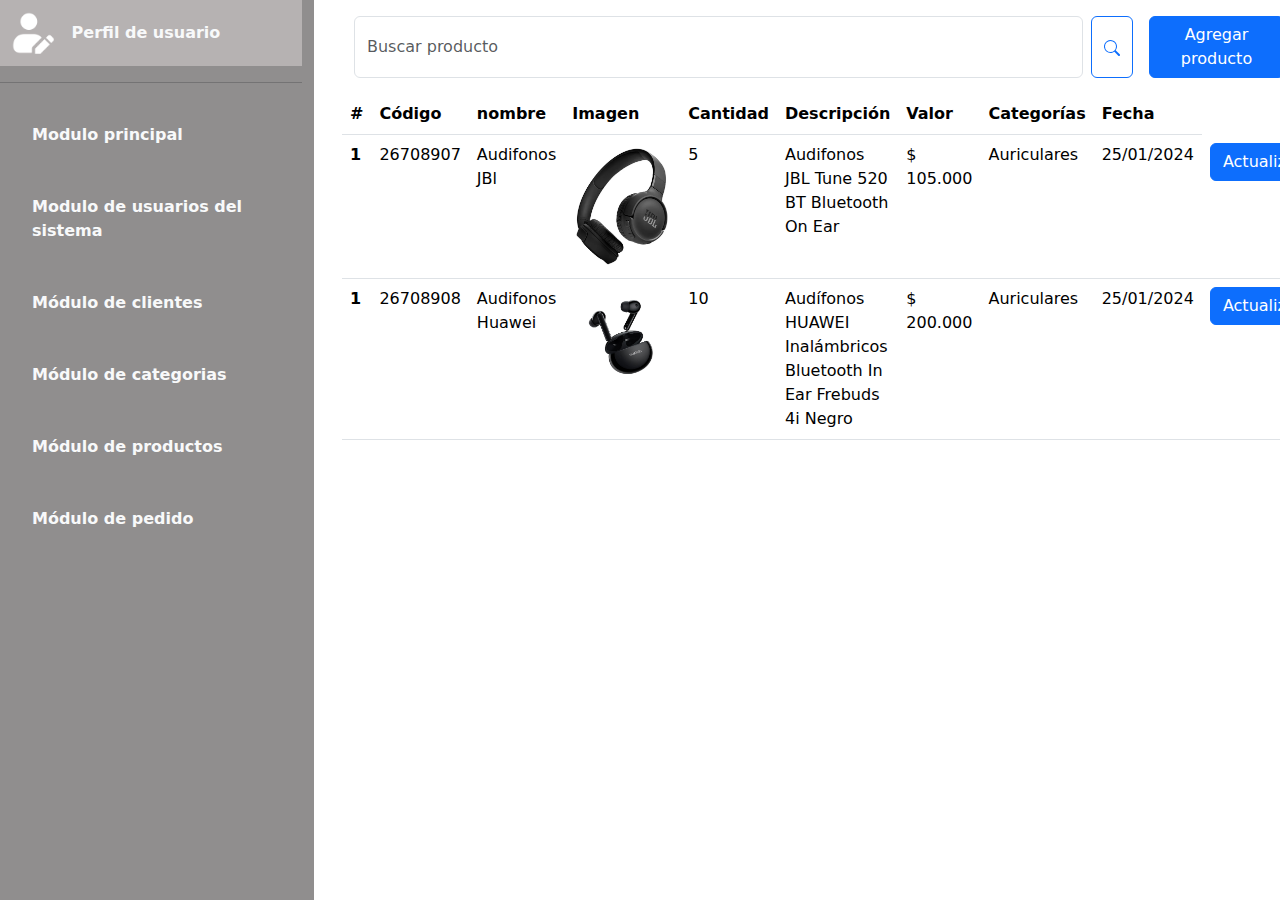
<file: modulo_5.html>
<!DOCTYPE html>
<html lang="en">
<head>
    <meta charset="UTF-8">
    <meta name="viewport" content="width=device-width, initial-scale=1.0">
    <title>Modulo de productos</title>
    <link rel="stylesheet" href="style.css">
    <link href="https://cdn.jsdelivr.net/npm/bootstrap@5.3.3/dist/css/bootstrap.min.css" rel="stylesheet" integrity="sha384-QWTKZyjpPEjISv5WaRU9OFeRpok6YctnYmDr5pNlyT2bRjXh0JMhjY6hW+ALEwIH" crossorigin="anonymous">
</head>
<body>
        <div class="row">
            <!-- Menu vertical -->
            <div class="col-3 menu_vertical">
                <ul class="nav flex-column nav1">
                    <li class="nav-item">
                        <a class="perfil text-light fw-bolder" href="perfil.html">
                            <img src="img/avatar-de-usuario (1).png" alt="Logo" width="50" height="50" class="m-2">
                            Perfil de usuario
                        </a>
                    </li>
                    <hr>
                    <li class="nav-item">
                      <a class="nav-link text-light m-3 fw-bolder" href="modulo_1.html">Modulo principal</a>
                    </li>
                    <li class="nav-item">
                      <a class="nav-link text-light m-3 fw-bolder" href="modulo_2.html">Modulo de usuarios del sistema</a>
                    </li>
                    <li class="nav-item">
                      <a class="nav-link text-light m-3 fw-bolder" href="modulo_3.html">Módulo de clientes</a>
                    </li>
                    <li class="nav-item">
                      <a class="nav-link text-light m-3 fw-bolder" href="modulo_4.html">Módulo de categorias</a>
                    </li>
                    <li class="nav-item">
                        <a class="nav-link text-light m-3 fw-bolder" href="modulo_5.html">Módulo de productos</a>
                    </li>
                    <li class="nav-item">
                        <a class="nav-link text-light m-3 fw-bolder" href="modulo_6.html">Módulo de pedido</a>
                    </li>
                </ul>
            </div>
            <!-- Menu vertical -->

            <div class="col-9">
                
                <div class="container-fluid m-3">
                        <div class="d-flex" role="search">
                            <input class="form-control me-2" type="search" placeholder="Buscar producto" aria-label="Search" width="200px">

                            <button class="btn btn-outline-primary me-3" type="submit"><svg xmlns="http://www.w3.org/2000/svg" width="16" height="16" fill="currentColor" class="bi bi-search" viewBox="0 0 16 16">
                            <path d="M11.742 10.344a6.5 6.5 0 1 0-1.397 1.398h-.001q.044.06.098.115l3.85 3.85a1 1 0 0 0 1.415-1.414l-3.85-3.85a1 1 0 0 0-.115-.1zM12 6.5a5.5 5.5 0 1 1-11 0 5.5 5.5 0 0 1 11 0"/>
                            </svg></button>

                            <button type="button" class="btn btn-primary" data-bs-toggle="modal" data-bs-target="#exampleModal3">
                                Agregar producto
                            </button>
                        </div>
                </div>

                <div>
                    <table class="table m-3">
                        <thead>
                          <tr>
                            <th scope="col">#</th>
                            <th scope="col">Código</th>
                            <th scope="col">nombre</th>
                            <th scope="col">Imagen</th>
                            <th scope="col">Cantidad</th>
                            <th scope="col">Descripción</th>
                            <th scope="col">Valor</th>
                            <th scope="col">Categorías</th>
                            <th scope="col">Fecha</th>
                          </tr>
                        </thead>
                        <tbody>
                          <tr>
                            <th scope="row">1</th>
                            <td>26708907</td>
                            <td>Audifonos JBl</td>
                            <td><img src="img/audifonos.webp" width="100px"></td>
                            <td>5</td> 
                            <td>Audifonos JBL Tune 520 BT Bluetooth On Ear</td>
                            <td>$ 105.000</td>
                            <td>Auriculares</td>
                            <td>25/01/2024</td>
                            <td><button type="button" class="btn btn-primary" data-bs-toggle="modal" data-bs-target="#exampleModal">
                                Actualizar
                              </button>
                            </td>
                            <td><button type="button" class="btn btn-danger" data-bs-toggle="modal" data-bs-target="#exampleModal2">
                                Eliminar
                              </button>
                            </td>
                          </tr>
                          <tr>
                            <th scope="row">1</th>
                            <td>26708908</td>
                            <td>Audifonos Huawei</td>
                            <td><img src="img/audifonos_h.jfif" width="100px"></td>
                            <td>10</td>
                            <td>Audífonos HUAWEI Inalámbricos Bluetooth In Ear Frebuds 4i Negro</td>
                            <td>$ 200.000</td>
                            <td>Auriculares</td>
                            <td>25/01/2024</td>
                            <td><button type="button" class="btn btn-primary" data-bs-toggle="modal" data-bs-target="#exampleModal">
                                Actualizar
                              </button>
                            </td>
                            <td><button type="button" class="btn btn-danger" data-bs-toggle="modal" data-bs-target="#exampleModal2">
                                Eliminar
                              </button>
                            </td>
                          </tr>
                        </tbody>
                      </table>
                </div>


                <!--Modal1-->
                 <div class="modal fade" id="exampleModal" tabindex="-1" aria-labelledby="exampleModalLabel" aria-hidden="true">
                    <div class="modal-dialog">
                      <div class="modal-content d-flex justify-content-center align-items-center">
                        <p class="fw-bold m-2">Actualizar producto</p><br>
                        <p>Código</p>
                        <input type="text" class="form-control" id="inputPassword" style="width: 300px;"><br>

                        <p>Nombre</p>
                        <input type="text" class="form-control" id="inputPassword" style="width: 300px;"><br>

                        <p>Imagen</p>
                        <a href="img" class="btn btn-primary" id="btnAbrirArchivos" type="file">Agregar Imagen</a><br>


                        <p>Cantidad</p>
                        <input type="text" class="form-control" id="inputPassword" style="width: 300px;"><br>

                        <p>Descripción</p>
                        <input type="text" class="form-control" id="inputPassword" style="width: 300px;"><br>

                        <p>Valor</p>
                        <input type="number" class="form-control" id="inputPassword" style="width: 300px;"><br>

                        <p>categoria</p>
                        <select class="form-select" aria-label="Default select example" style="width: 300px;">
                            <option value="1">Baterias</option>
                            <option value="2">Smartwach</option>
                            <option value="3">Auriculares</option>
                            <option value="4">Entretenimiento</option>
                        </select>

                        <p>Fecha</p>
                        <input type="date" class="form-control" id="inputPassword" style="width: 300px;"><br>

                        <div class="modal-footer">
                          <button type="button" class="btn btn-secondary" data-bs-dismiss="modal">Cerrar</button>
                          <button type="button" class="btn btn-primary">Guardar</button>
                        </div>
                      </div>
                    </div>
                  </div>
                <!--Modal1-->
                
                  <!-- Modal2 -->
                  <div class="modal fade" id="exampleModal2" tabindex="-1" aria-labelledby="exampleModalLabel" aria-hidden="true">
                    <div class="modal-dialog">
                      <div class="modal-content d-flex justify-content-center align-items-center">
                        <p class="fw-bold m-2">Eliminar producto</p><br>
                        <p>¿Desea Eliminar este producto?</p>
                        
                  
                        <div class="modal-footer">
                          <button type="button" class="btn btn-secondary" data-bs-dismiss="modal">Si</button>
                          <button type="button" class="btn btn-primary">No</button>
                        </div>
                      </div>
                    </div>
                  </div>
                  <!--Modal2-->
              <!--Modal3-->
                 <div class="modal fade" id="exampleModal3" tabindex="-1" aria-labelledby="exampleModalLabel" aria-hidden="true">
                    <div class="modal-dialog">
                      <div class="modal-content d-flex justify-content-center align-items-center">
                        <p class="fw-bold m-2">Agregar producto</p><br>
                        <p>Código</p>
                        <input type="text" class="form-control" id="inputPassword" style="width: 300px;"><br>

                        <p>Nombre</p>
                        <input type="text" class="form-control" id="inputPassword" style="width: 300px;"><br>

                        <p>Imagen</p>
                        <a href="img" class="btn btn-primary" id="btnAbrirArchivos" type="file">Agregar Imagen</a><br>


                        <p>Cantidad</p>
                        <input type="text" class="form-control" id="inputPassword" style="width: 300px;"><br>

                        <p>Descripción</p>
                        <input type="text" class="form-control" id="inputPassword" style="width: 300px;"><br>

                        <p>Valor</p>
                        <input type="number" class="form-control" id="inputPassword" style="width: 300px;"><br>

                        <p>categoria</p>
                        <select class="form-select" aria-label="Default select example" style="width: 300px;">
                            <option value="1">Baterias</option>
                            <option value="2">Smartwach</option>
                            <option value="3">Auriculares</option>
                            <option value="4">Entretenimiento</option>
                        </select>

                        <p>Fecha</p>
                        <input type="date" class="form-control" id="inputPassword" style="width: 300px;"><br>
                        
                        <div class="modal-footer">
                          <button type="button" class="btn btn-secondary" data-bs-dismiss="modal">Cerrar</button>
                          <button type="button" class="btn btn-primary">Guardar</button>
                        </div>
                      </div>
                    </div>
                  </div>
              <!--Modal3-->
                
            </div>





        </div>
    <script src="https://cdn.jsdelivr.net/npm/@popperjs/core@2.11.8/dist/umd/popper.min.js" integrity="sha384-I7E8VVD/ismYTF4hNIPjVp/Zjvgyol6VFvRkX/vR+Vc4jQkC+hVqc2pM8ODewa9r" crossorigin="anonymous"></script>
    <script src="https://cdn.jsdelivr.net/npm/bootstrap@5.3.3/dist/js/bootstrap.min.js" integrity="sha384-0pUGZvbkm6XF6gxjEnlmuGrJXVbNuzT9qBBavbLwCsOGabYfZo0T0to5eqruptLy" crossorigin="anonymous"></script>   
</body>
</html>
</file>
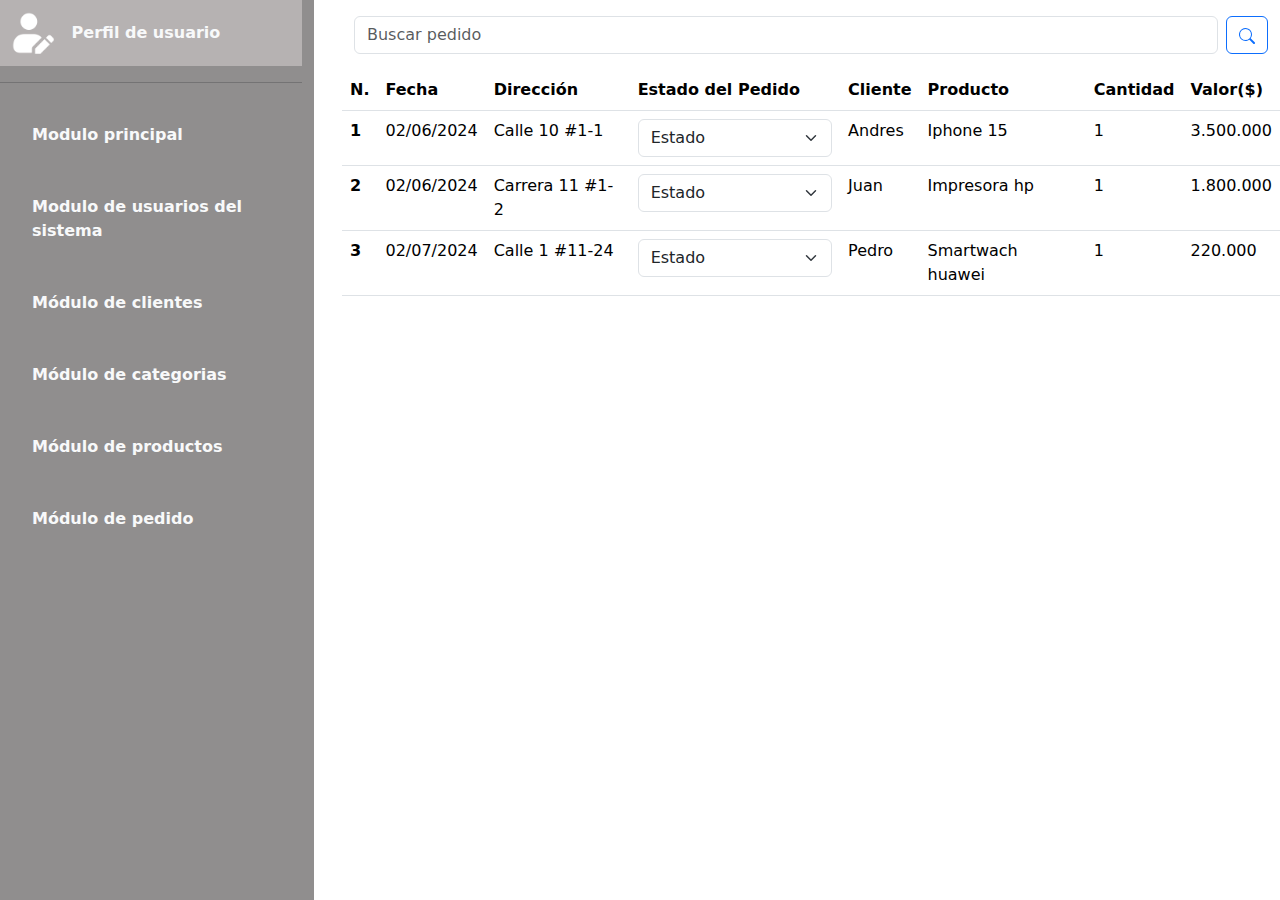
<file: modulo_6.html>
<!DOCTYPE html>
<html lang="en">
<head>
    <meta charset="UTF-8">
    <meta name="viewport" content="width=device-width, initial-scale=1.0">
    <title>Modulo de pedido</title>
    <link rel="stylesheet" href="style.css">
    <link href="https://cdn.jsdelivr.net/npm/bootstrap@5.3.3/dist/css/bootstrap.min.css" rel="stylesheet" integrity="sha384-QWTKZyjpPEjISv5WaRU9OFeRpok6YctnYmDr5pNlyT2bRjXh0JMhjY6hW+ALEwIH" crossorigin="anonymous">
</head>
<body>
        <div class="row">
            <!-- Menu vertical -->
            <div class="col-3 menu_vertical">
                <ul class="nav flex-column nav1">
                    <li class="nav-item">
                        <a class="perfil text-light fw-bolder" href="perfil.html">
                            <img src="img/avatar-de-usuario (1).png" alt="Logo" width="50" height="50" class="m-2">
                            Perfil de usuario
                        </a>
                    </li>
                    <hr>
                    <li class="nav-item">
                      <a class="nav-link text-light m-3 fw-bolder" href="modulo_1.html">Modulo principal</a>
                    </li>
                    <li class="nav-item">
                      <a class="nav-link text-light m-3 fw-bolder" href="modulo_2.html">Modulo de usuarios del sistema</a>
                    </li>
                    <li class="nav-item">
                      <a class="nav-link text-light m-3 fw-bolder" href="modulo_3.html">Módulo de clientes</a>
                    </li>
                    <li class="nav-item">
                      <a class="nav-link text-light m-3 fw-bolder" href="modulo_4.html">Módulo de categorias</a>
                    </li>
                    <li class="nav-item">
                        <a class="nav-link text-light m-3 fw-bolder" href="modulo_5.html">Módulo de productos</a>
                    </li>
                    <li class="nav-item">
                        <a class="nav-link text-light m-3 fw-bolder" href="modulo_6.html">Módulo de pedido</a>
                    </li>
                </ul>
            </div>
            <!-- Menu vertical -->
            

            <div class="col-9">
              <div class="container-fluid m-3">
                        <div class="d-flex" role="search">
                            <input class="form-control me-2" type="search" placeholder="Buscar pedido" aria-label="Search" width="200px">

                            <button class="btn btn-outline-primary me-3" type="submit"><svg xmlns="http://www.w3.org/2000/svg" width="16" height="16" fill="currentColor" class="bi bi-search" viewBox="0 0 16 16">
                            <path d="M11.742 10.344a6.5 6.5 0 1 0-1.397 1.398h-.001q.044.06.098.115l3.85 3.85a1 1 0 0 0 1.415-1.414l-3.85-3.85a1 1 0 0 0-.115-.1zM12 6.5a5.5 5.5 0 1 1-11 0 5.5 5.5 0 0 1 11 0"/>
                            </svg></button>
                        </div>
                </div>
                <div>
                     <table class="table m-3">
                        <thead>
                            <tr>
                                <th scope="col">N.</th>
                                <th scope="col">Fecha</th>
                                <th scope="col">Dirección</th>
                                <th scope="col">Estado del Pedido</th>
                                <th scope="col">Cliente</th>
                                <th scope="col">Producto</th>
                                <th scope="col">Cantidad</th>
                                <th scope="col">Valor($)</th>
                            </tr>
                        </thead>
                        <tbody >
                            <tr>
                                <th scope="row">1</th>
                                <td>02/06/2024</td>
                                <td>Calle 10 #1-1</td>
                                <td><select class="form-select" aria-label="Default select example">
                                    <option selected>Estado</option>
                                    <option value="1">Cancelado</option>
                                    <option value="2">Completado</option>
                                    <option value="3">Fallido</option>
                                    <option value="4">En espera</option>
                                    <option value="5">Procesando</option>
                                    <option value="6">Pendiente de pago</option>
                                    <option value="7">Reemblolsado</option>
                                    
                                    
                                  </select>
                                </td>
                                <td>Andres</td>
                                <td>Iphone 15</td>
                                <td>1</td>
                                <td>3.500.000</td>
                                <td></td>

                            </tr>
                            <tr>
                                <th scope="row">2</th>
                                <td>02/06/2024</td>
                                <td>Carrera 11 #1-2</td>
                                <td>
                                    <select class="form-select" aria-label="Default select example">
                                        <option selected>Estado</option>
                                        <option value="1">Cancelado</option>
                                        <option value="2">Completado</option>
                                        <option value="3">Fallido</option>
                                        <option value="4">En espera</option>
                                        <option value="5">Procesando</option>
                                        <option value="6">Pendiente de pago</option>
                                        <option value="7">Reemblolsado</option>
                                        
                                        
                                      </select>
                                </td>
                                <td>Juan</td>
                                <td>Impresora hp</td>
                                <td>1</td>
                                <td>1.800.000</td>
                                <td></td>
                               


                            </tr>
                            <tr>
                                <th scope="row">3</th>
                                <td>02/07/2024</td>
                                <td>Calle 1 #11-24</td>
                                <td>
                                    <select class="form-select" aria-label="Default select example">
                                        <option selected>Estado</option>
                                        <option value="1">Cancelado</option>
                                        <option value="2">Completado</option>
                                        <option value="3">Fallido</option>
                                        <option value="4">En espera</option>
                                        <option value="5">Procesando</option>
                                        <option value="6">Pendiente de pago</option>
                                        <option value="7">Reemblolsado</option>
                                        
                                        
                                      </select>
                                </td>
                                <td>Pedro</td>
                                <td>Smartwach huawei</td>
                                <td>1</td>
                                <td>220.000</td>
                                <td></td>
                                


                            </tr>
                        </tbody>
                    </table>
                </div>
                
                  
                
            </div>
                 
        





        </div>
    <script src="https://cdn.jsdelivr.net/npm/@popperjs/core@2.11.8/dist/umd/popper.min.js" integrity="sha384-I7E8VVD/ismYTF4hNIPjVp/Zjvgyol6VFvRkX/vR+Vc4jQkC+hVqc2pM8ODewa9r" crossorigin="anonymous"></script>
    <script src="https://cdn.jsdelivr.net/npm/bootstrap@5.3.3/dist/js/bootstrap.min.js" integrity="sha384-0pUGZvbkm6XF6gxjEnlmuGrJXVbNuzT9qBBavbLwCsOGabYfZo0T0to5eqruptLy" crossorigin="anonymous"></script>   
</body>
</html>
</file>
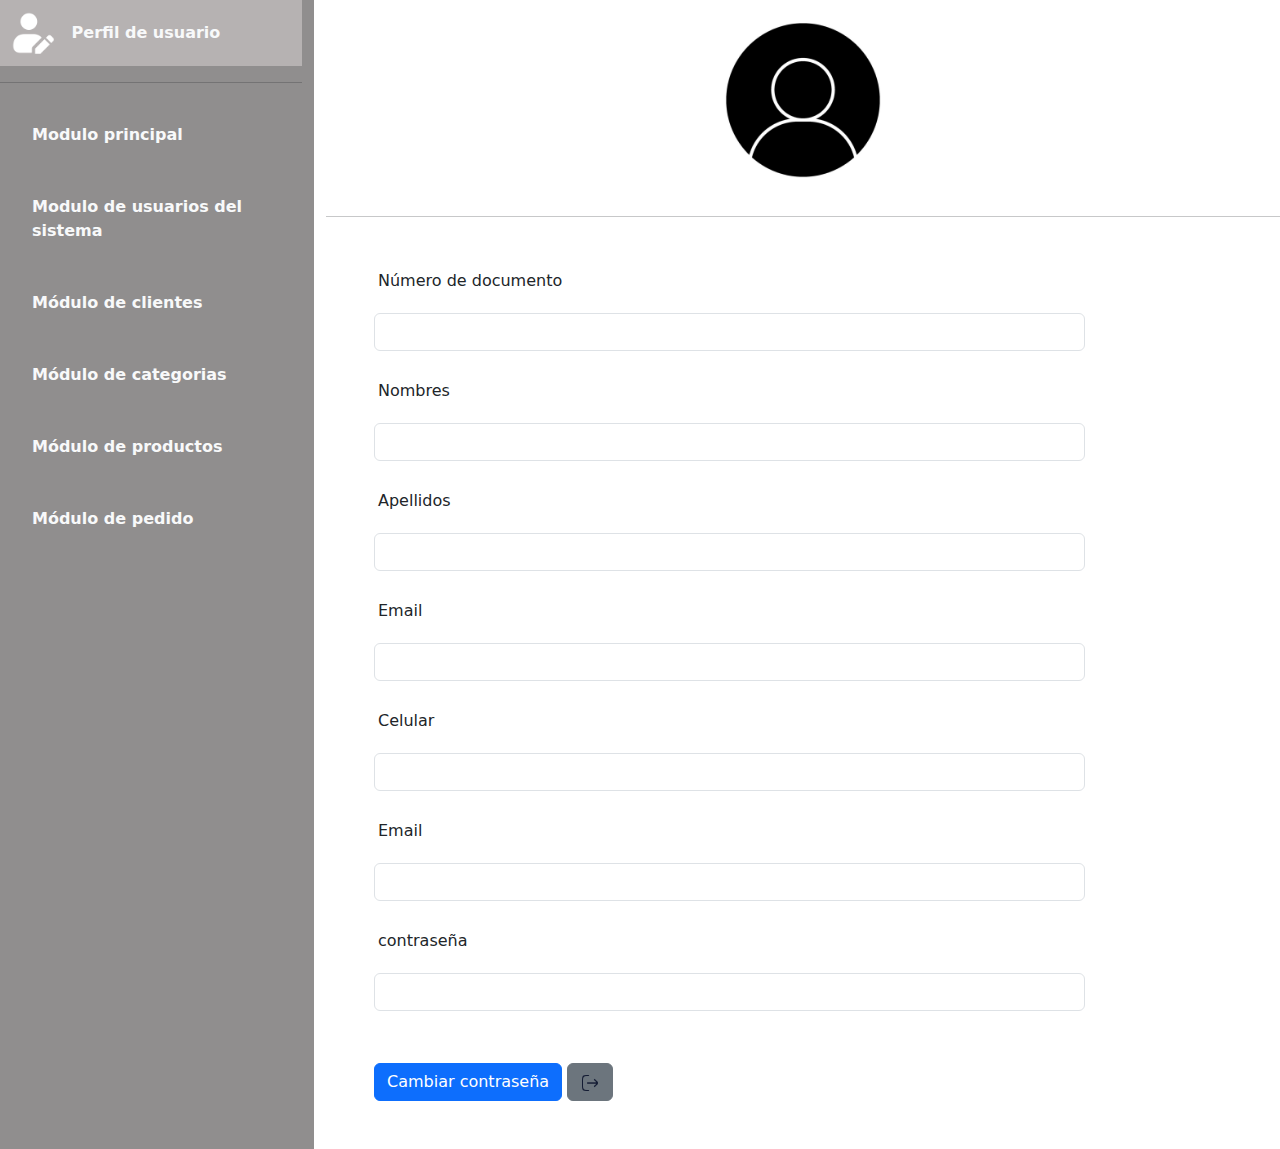
<file: perfil.html>
<!DOCTYPE html>
<html lang="en">
<head>
    <meta charset="UTF-8">
    <meta name="viewport" content="width=device-width, initial-scale=1.0">
    <title>Perfil de Usuario</title>
    <link rel="stylesheet" href="style.css">
    <link href="https://cdn.jsdelivr.net/npm/bootstrap@5.3.3/dist/css/bootstrap.min.css" rel="stylesheet" integrity="sha384-QWTKZyjpPEjISv5WaRU9OFeRpok6YctnYmDr5pNlyT2bRjXh0JMhjY6hW+ALEwIH" crossorigin="anonymous">

</head>
<body>
        <div class="row">
            <!-- Menu vertical -->
            <div class="col-3 menu_vertical">
                <ul class="nav flex-column nav1">
                    <li class="nav-item">
                        <a class="perfil text-light fw-bolder" href="perfil.html">
                            <img src="img/avatar-de-usuario (1).png" alt="Logo" width="50" height="50" class="m-2">
                            Perfil de usuario
                        </a>
                    </li>
                    <hr>
                    <li class="nav-item">
                      <a class="nav-link text-light m-3 fw-bolder" href="modulo_1.html">Modulo principal</a>
                    </li>
                    <li class="nav-item">
                      <a class="nav-link text-light m-3 fw-bolder" href="modulo_2.html">Modulo de usuarios del sistema</a>
                    </li>
                    <li class="nav-item">
                      <a class="nav-link text-light m-3 fw-bolder" href="modulo_3.html">Módulo de clientes</a>
                    </li>
                    <li class="nav-item">
                      <a class="nav-link text-light m-3 fw-bolder" href="modulo_4.html">Módulo de categorias</a>
                    </li>
                    <li class="nav-item">
                        <a class="nav-link text-light m-3 fw-bolder" href="modulo_5.html">Módulo de productos</a>
                    </li>
                    <li class="nav-item">
                        <a class="nav-link text-light m-3 fw-bolder" href="modulo_6.html">Módulo de pedido</a>
                    </li>
                </ul>
            </div>
            <!-- Menu vertical -->

            <div class="col-9">
                <img src="img/foto_perfil.jpg" width="200px" class="rounded mx-auto d-block"><hr>

                <div class="m-5">
                    <div class="row">
                        <div class="col-3 m-1">
                            <p>Número de documento</p>
                        </div>
                        <div class="col-10">
                            <input type="number" class="form-control" id="number-input" min="0">
                        </div>
                    </div><br>
                    <div class="row">
                        <div class="col-2 m-1">
                            <p>Nombres</p>
                        </div>
                        <div class="col-10">
                            <input type="text" class="form-control" id="inputPassword">
                        </div>
                    </div><br>
                    <div class="row">
                        <div class="col-2 m-1">
                            <p>Apellidos</p>
                        </div>
                        <div class="col-10">
                          <input type="text" class="form-control" id="inputPassword">   
                        </div>
                    </div><br>
                    <div class="row">
                        <div class="col-2 m-1">
                            <p>Email</p>
                        </div>
                        <div class="col-10">
                          <input type="text" class="form-control" id="inputPassword"> 
                        </div>
                    </div><br>
                    <div class="row">
                      <div class="col-2 m-1">
                          <p>Celular</p>
                      </div>
                      <div class="col-10">
                        <input type="number" class="form-control" id="inputPassword" min="0" max="10"> 
                      </div>
                    </div><br>
                    <div class="row">
                      <div class="col-2 m-1">
                          <p>Email</p>
                      </div>
                      <div class="col-10">
                        <input type="text" class="form-control" id="inputPassword"> 
                      </div>
                    </div><br>
                    <div class="row">
                      <div class="col-2 m-1">
                          <p>contraseña</p>
                      </div>
                      <div class="col-10">
                        <input type="password" id="inputPassword5" class="form-control" aria-describedby="passwordHelpBlock">
                      <div id="passwordHelpBlock" class="form-text"> 
                      </div>
                      </div>
                    </div>
                    
                    
                    <br><br>

                    <button type="button" class="btn btn-primary" data-bs-toggle="modal" data-bs-target="#exampleModal">
                        Cambiar contraseña
                      </button>
                      
                      <!-- Modal -->
                      <div class="modal fade" id="exampleModal" tabindex="-1" aria-labelledby="exampleModalLabel" aria-hidden="true">
                        <div class="modal-dialog">
                          <div class="modal-content d-flex justify-content-center align-items-center">
                            <p class="fw-bold m-2">Cambiar contraseña</p><br>
                      
                            <input type="text" class="form-control" id="inputPassword" placeholder="Ingrese su contraseña actual" style="width: 300px;"><br>
                      
                            <input type="text" class="form-control" id="inputPassword" placeholder="Ingrese su contraseña nueva" style="width: 300px;"><br>
                      
                            <div class="modal-footer">
                              <button type="button" class="btn btn-secondary" data-bs-dismiss="modal">Cerrar</button>
                              <button type="button" class="btn btn-primary">Guardar</button>
                            </div>
                          </div>
                        </div>
                      </div>

                    <a href="iniciar_sesión.html">
                        <button type="button" class="btn btn-secondary"><img src="img/cerrar-sesion-de-usuario.png" width="20x"></button>
                    </a>
                      

                </div>

                
            
            


            </div>





        </div>
    <script src="https://cdn.jsdelivr.net/npm/@popperjs/core@2.11.8/dist/umd/popper.min.js" integrity="sha384-I7E8VVD/ismYTF4hNIPjVp/Zjvgyol6VFvRkX/vR+Vc4jQkC+hVqc2pM8ODewa9r" crossorigin="anonymous"></script>
    <script src="https://cdn.jsdelivr.net/npm/bootstrap@5.3.3/dist/js/bootstrap.min.js" integrity="sha384-0pUGZvbkm6XF6gxjEnlmuGrJXVbNuzT9qBBavbLwCsOGabYfZo0T0to5eqruptLy" crossorigin="anonymous"></script>   
</body>
</html>
</file>
<file: style.css>
.texto1:hover {
    color: rgb(144, 142, 142);
}

.menu {
    background-color: rgb(209, 209, 209);
    font-family:Arial, Helvetica, sans-serif;
    font-size: 16px;
    line-height: 1.5; 
    color: #666;
}

.perfil {
    text-decoration: none;
}

.nav-item:hover {
    background-color:  rgb(182, 178, 178);
}

.menu_vertical {
    width: 500px;
}


.small-input {
    padding: 0.375rem 0.75rem; /* Ajusta el relleno */
    height: calc(1.5em + 0.75rem + 2px); /* Ajusta la altura */
}


.menu_vertical {
    background-color: rgb(144, 142, 142);
    min-height: 100vh;
    max-width: 20vh;
    
}
</file>
